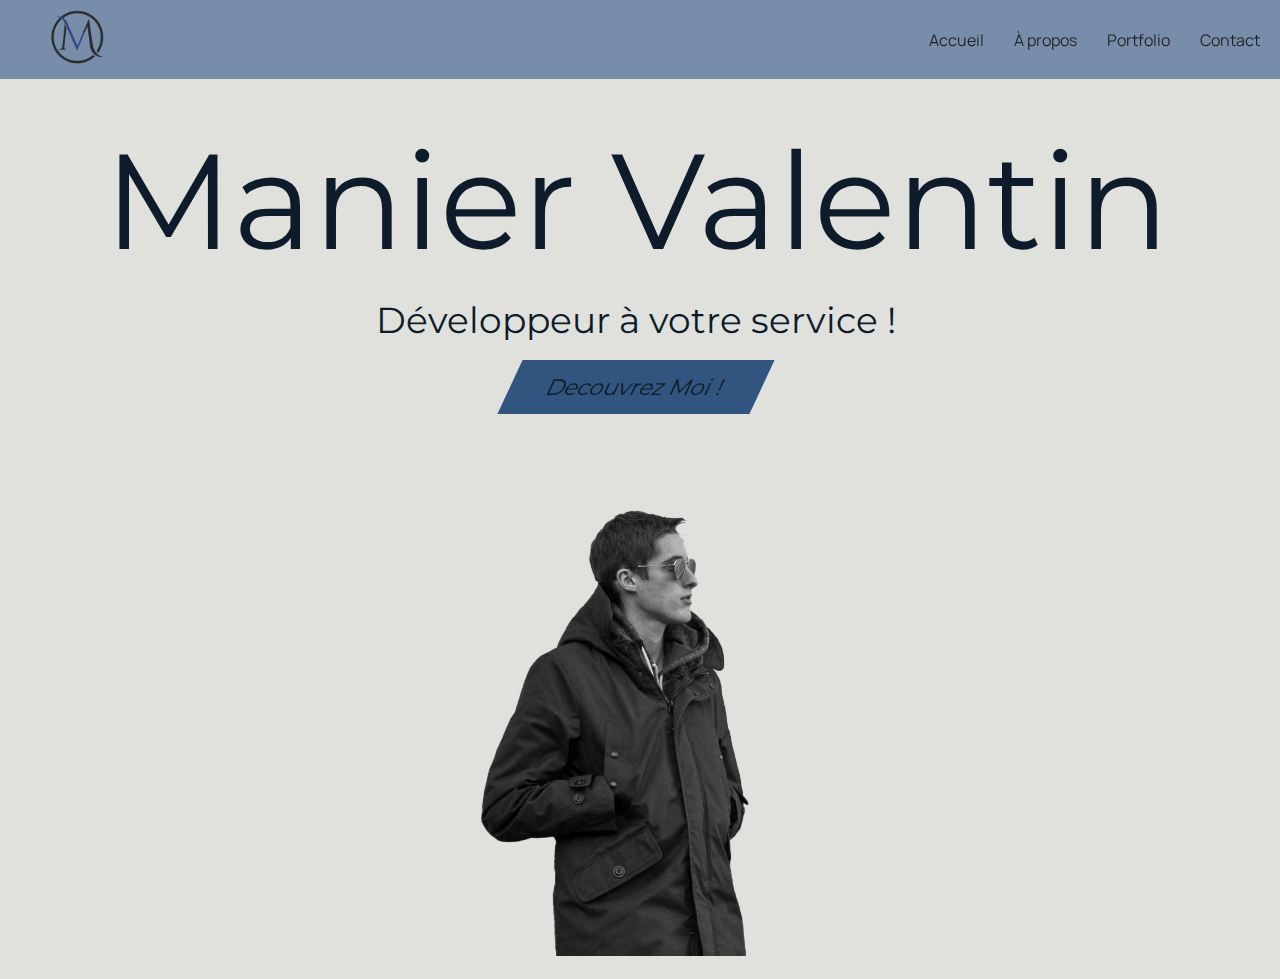
<file: index.html>
<!DOCTYPE html>
<html lang="fr">

<head>
  <meta charset="UTF-8" />
  <title>Portfolio de Manier Valentin</title>
  <meta name="viewport" content="width=device-width, initial-scale=1.0" />
  <link href="style/style.css" rel="stylesheet" />
  <link href="style/index.css" rel="stylesheet" />
  <link rel="preconnect" href="https://fonts.googleapis.com" />
  <link rel="preconnect" href="https://fonts.gstatic.com" crossorigin />
  <link href="https://fonts.googleapis.com/css2?family=Manrope&family=Montserrat&display=swap" rel="stylesheet" />
</head>

<body>
  <header>
    <nav>
      <script src="scripts/nav.js"></script>
      <a href="index.html"><img src="images/logo.png" alt="Logo Manier Valentin" /></a>
      <span id="menuItems">
        <ul>
          <li><a class="liennav" href="index.html">Accueil</a></li>
          <li><a class="liennav" href="a-propos.html">À propos</a></li>
          <li><a class="liennav" href="portfolio.html">Portfolio</a></li>
          <li><a class="liennav" href="contact.html">Contact</a></li>
        </ul>
      </span>
      <a href="javascript:void(0);" class="icon" onclick="toggleMenu()">
        &#9776;
      </a>
    </nav>
  </header>

  <main>
    <section class="accueil_titre_photo">
      <span>
        <h1 class="titre">Manier Valentin</h1>
        <h2>Développeur à votre service ! </h2>
        <div class="CTA2"><a href="a-propos.html">Decouvrez Moi !</a></div>
      </span>
      <img class="photo" src="images/maniervalentin_webdeveloper.png" />
  </main>
</body>

</html>
</file>
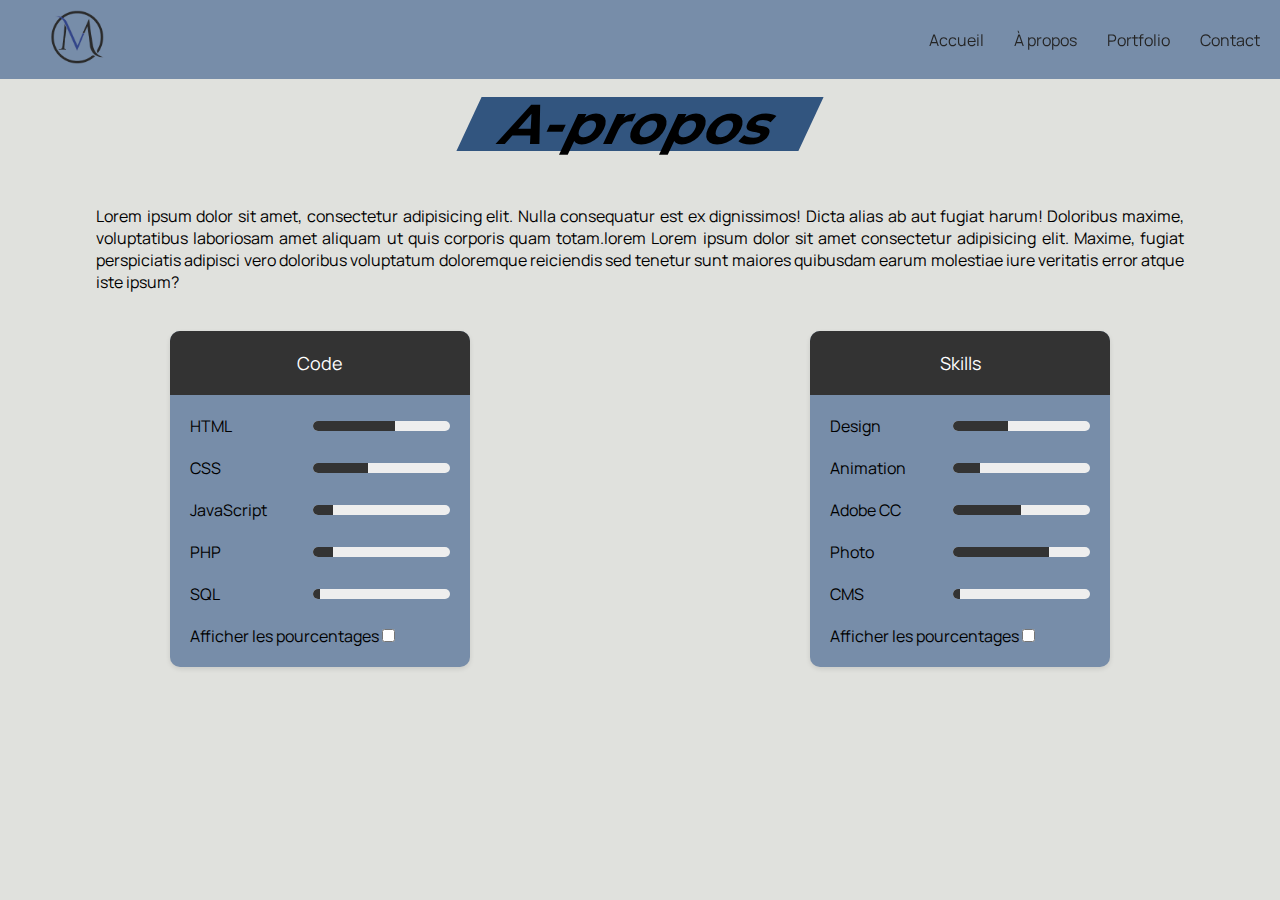
<file: a-propos.html>
<!DOCTYPE html>
<html lang="fr">

<head>
  <meta charset="UTF-8" />
  <title>Portfolio de Manier Valentin</title>
  <meta name="viewport" content="width=device-width, initial-scale=1.0" />
  <link href="style/style.css" rel="stylesheet" />
  <link href="style/a-propos.css" rel="stylesheet" />
  <link rel="preconnect" href="https://fonts.googleapis.com" />
  <link rel="preconnect" href="https://fonts.gstatic.com" crossorigin />
  <link href="https://fonts.googleapis.com/css2?family=Manrope&family=Montserrat&display=swap" rel="stylesheet">
</head>

<body>
  <header>
    <nav>
      <script src="scripts/nav.js">
      </script>
      <a href="index.html"><img src="images/logo.png" alt="Logo Manier Valentin" /></a>
      <span id="menuItems">
        <ul>
          <li><a class="liennav" href="index.html">Accueil</a></li>
          <li><a class="liennav" href="a-propos.html">À propos</a></li>
          <li><a class="liennav" href="portfolio.html">Portfolio</a></li>
          <li><a class="liennav" href="contact.html">Contact</a></li>
        </ul>
      </span>
      <a href="javascript:void(0);" class="icon" onclick="toggleMenu()">
        &#9776;
      </a>
    </nav>
  </header>

  <main>
    <h1 class="CTA2">A-propos</h1>

    <section class="Présentation_">
      <span class=" Présentation">
        <p> Lorem ipsum dolor sit amet, consectetur adipisicing elit. Nulla consequatur est ex dignissimos! Dicta alias
          ab aut fugiat harum! Doloribus maxime, voluptatibus laboriosam amet aliquam ut quis corporis quam totam.lorem
          Lorem ipsum dolor sit amet consectetur adipisicing elit. Maxime, fugiat perspiciatis adipisci vero doloribus
          voluptatum doloremque reiciendis sed tenetur sunt maiores quibusdam earum molestiae iure veritatis error atque
          iste ipsum? </p>
      </span>
    </section>
    <section class="Compétence">
      <div class="card-container">
        <div class="card">
          <div class="header">Code</div>
          <div class="body">
            <div class="skill">
              <div class="skill-name">HTML</div>
              <div class="skill-level">
                <div class="skill-percent html"></div>
              </div>
              <div class="skill-percent-number">60%</div>
            </div>
            <div class="skill">
              <div class="skill-name">CSS</div>
              <div class="skill-level">
                <div class="skill-percent css"></div>
              </div>
              <div class="skill-percent-number">40%</div>
            </div>
            <div class="skill">
              <div class="skill-name">JavaScript</div>
              <div class="skill-level">
                <div class="skill-percent javascript"></div>
              </div>
              <div class="skill-percent-number">15%</div>
            </div>
            <div class="skill">
              <div class="skill-name">PHP</div>
              <div class="skill-level">
                <div class="skill-percent php"></div>
              </div>
              <div class="skill-percent-number">15%</div>
            </div>
            <div class="skill">
              <div class="skill-name">SQL</div>
              <div class="skill-level">
                <div class="skill-percent sql"></div>
              </div>
              <div class="skill-percent-number">5%</div>
            </div>
            <label for="show-percentages">Afficher les pourcentages</label>
            <input type="checkbox" id="show-percentages">
          </div>
        </div>

        <div class="card">
          <div class="header">Skills</div>
          <div class="body">
            <div class="skill">
              <div class="skill-name">Design</div>
              <div class="skill-level">
                <div class="skill-percent design"></div>
              </div>
              <div class="skill-percent-number2">40%</div>
            </div>
            <div class="skill">
              <div class="skill-name">Animation</div>
              <div class="skill-level">
                <div class="skill-percent animation"></div>
              </div>
              <div class="skill-percent-number2">20%</div>
            </div>
            <div class="skill">
              <div class="skill-name">Adobe CC</div>
              <div class="skill-level">
                <div class="skill-percent adobecc"></div>
              </div>
              <div class="skill-percent-number2">70%</div>
            </div>
            <div class="skill">
              <div class="skill-name">Photo</div>
              <div class="skill-level">
                <div class="skill-percent photo"></div>
              </div>
              <div class="skill-percent-number2">70%</div>
            </div>
            <div class="skill">
              <div class="skill-name">CMS</div>
              <div class="skill-level">
                <div class="skill-percent CMS"></div>
              </div>
              <div class="skill-percent-number2">5%</div>
            </div>
            <label for="show-percentages2">Afficher les pourcentages</label>
            <input type="checkbox" id="show-percentages2">
          </div>
        </div>
      </div>
    </section>
  </main>

</body>

<script src="scripts/a-propos.js"></script>

</html>
</file>
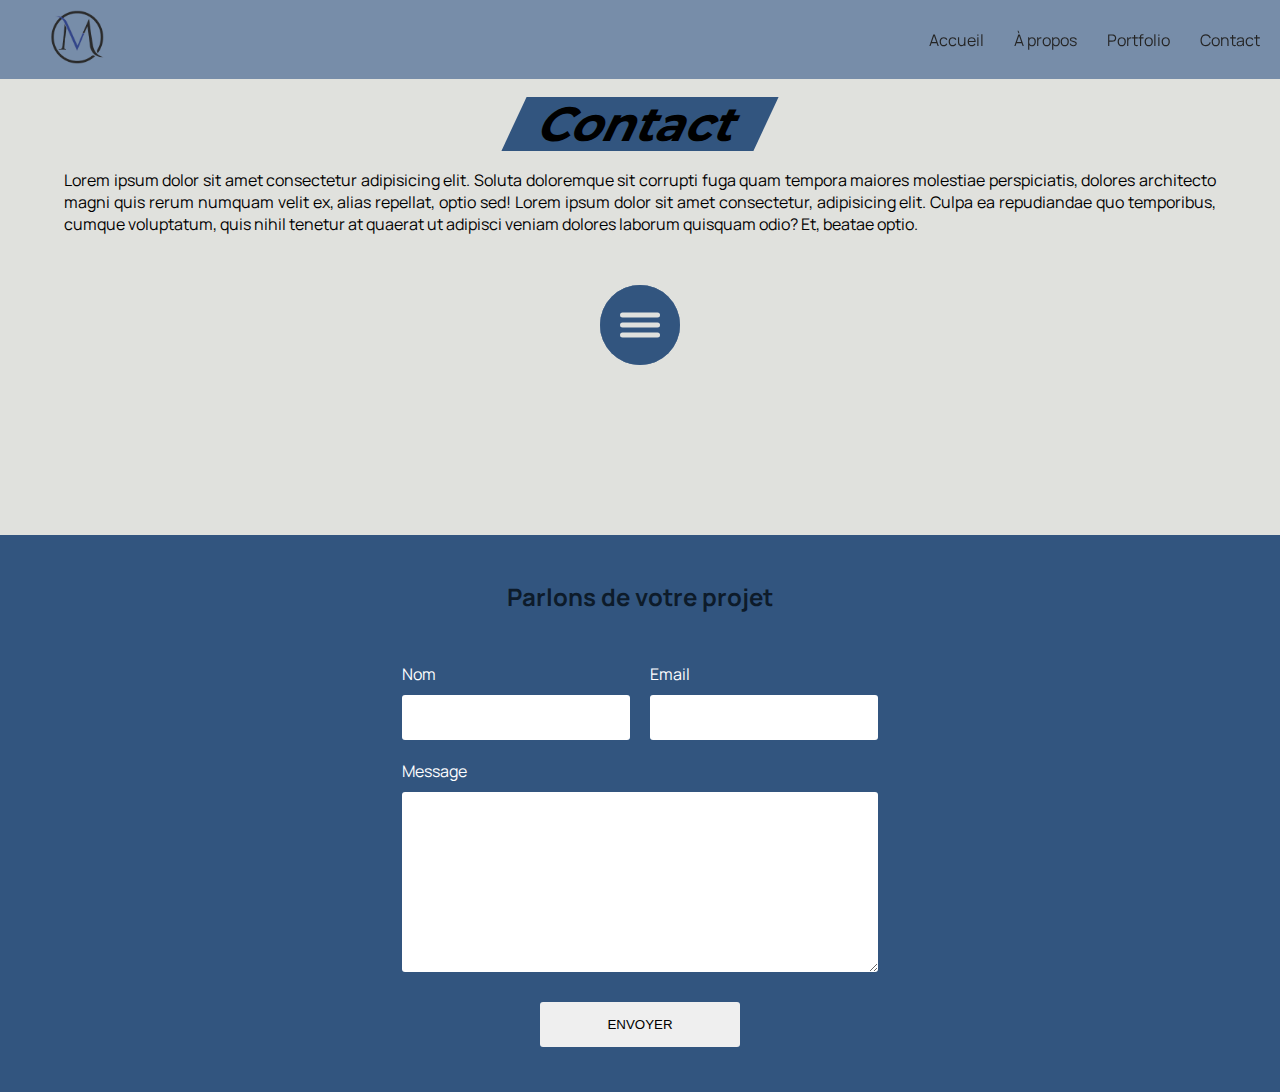
<file: contact.html>
<!DOCTYPE html>
<html lang="fr">

<head>
    <meta charset="UTF-8" />
    <title>Portfolio de Manier Valentin</title>
    <meta name="viewport" content="width=device-width, initial-scale=1.0" />
    <link href="style/style.css" rel="stylesheet" />
    <link href="style/contact.css" rel="stylesheet" />
    <link rel="preconnect" href="https://fonts.googleapis.com" />
    <link rel="preconnect" href="https://fonts.gstatic.com" crossorigin />
    <link href="https://fonts.googleapis.com/css2?family=Manrope&family=Montserrat&display=swap" rel="stylesheet" />
</head>

<body>
    <header>
        <nav>
            <script src="scripts/nav.js">
            </script>
            <a href="index.html"><img src="images/logo.png" alt="Logo Manier Valentin" /></a>
            <span id="menuItems">
                <ul>
                    <li><a class="liennav" href="index.html">Accueil</a></li>
                    <li><a class="liennav" href="a-propos.html">À propos</a></li>
                    <li><a class="liennav" href="portfolio.html">Portfolio</a></li>
                    <li><a class="liennav" href="contact.html">Contact</a></li>
                </ul>
            </span>
            <a href="javascript:void(0);" class="icon" onclick="toggleMenu()">
                &#9776;
            </a>
        </nav>
    </header>
</body>

<div class="CTA2">
    <h1>Contact</h1>
</div>
<section class="Contact">
    <section class="section-RS">
        <p>Lorem ipsum dolor sit amet consectetur adipisicing elit. Soluta doloremque sit corrupti fuga quam tempora
            maiores molestiae perspiciatis, dolores architecto magni quis rerum numquam velit ex, alias repellat, optio
            sed! Lorem ipsum dolor sit amet consectetur, adipisicing elit. Culpa ea repudiandae quo temporibus, cumque
            voluptatum, quis nihil tenetur at quaerat ut adipisci veniam dolores laborum quisquam odio? Et, beatae
            optio.</p>
    </section>
    <section class="container-menu">
        <div class="btn-menu">
            <div class="ligne"></div>
        </div>

        <div class="blob blob-2">
            <a href="https://www.linkedin.com/in/valentin-manier-a18255150/" target="_blank"><img
                    src="images/LogoIinkedin.png" alt="logo linkedin" class="icone"></a>
        </div>
        <div class="blob blob-3">
            <a href="https://www.behance.net/" target="_blank"><img src="images/LogoBehance.png" alt="Logo Behance""
                    class=" icone"></a>
        </div>
        <div class="blob blob-4">
            <a href="https://github.com/WattoRex" target="_blank"><img src="images/LogoGit.png" alt="Logo Git"
                    class="icone"></a>
        </div>
    </section>
</section>

<section class="section-contact" id="contact">
    <h2>Parlons de votre projet</h2>
    <form method="get" action="">
        <div class="form-nom-email">
            <div class="form-column">
                <label for="nom">Nom</label>
                <input type="text" name="nom" id="nom" />
            </div>
            <div class="form-column">
                <label for="email">Email</label>
                <input type="email" name="email" id="email" />
            </div>
        </div>
        <label for="message">Message</label>
        <textarea name="message" id="message" rows="10"></textarea>
        <div class="Envoyer"><input type="submit" value="ENVOYER" class="cta" /></div>
    </form>
</section>

<script src="scripts/contact.js"></script>

</html>
</file>
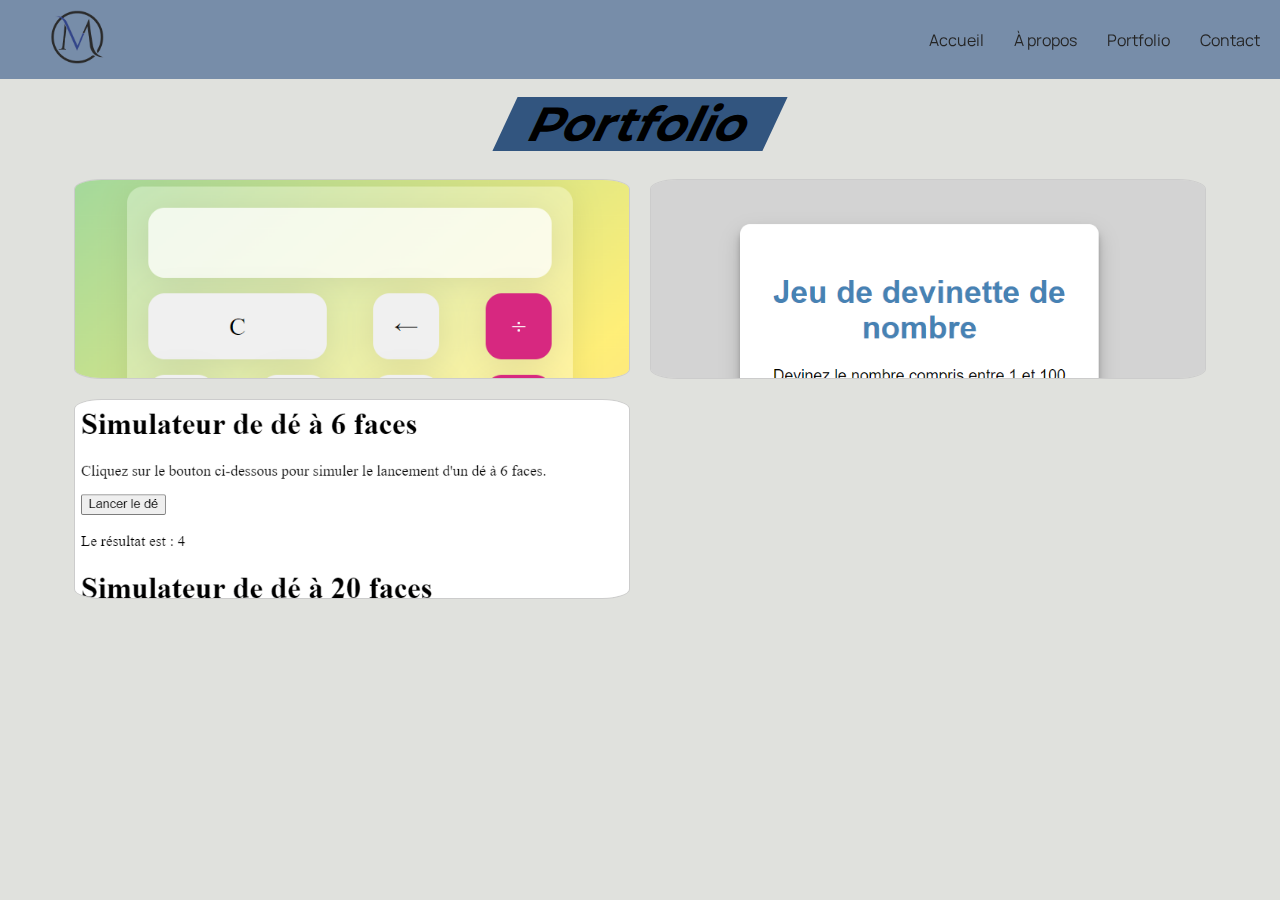
<file: portfolio.html>
<!DOCTYPE html>
<html lang="fr">

<head>
  <meta charset="UTF-8" />
  <title>Portfolio de Manier Valentin</title>
  <meta name="viewport" content="width=device-width, initial-scale=1.0" />
  <link href="style/style.css" rel="stylesheet" />
  <link rel="stylesheet" href="style/portfolio.css">
  <link rel="preconnect" href="https://fonts.googleapis.com" />
  <link rel="preconnect" href="https://fonts.gstatic.com" crossorigin />
  <link href="https://fonts.googleapis.com/css2?family=Manrope&family=Montserrat&display=swap" rel="stylesheet">
</head>

<body>
  <header>
    <nav>
      <script src="scripts/nav.js">
      </script>
      <a href="index.html"><img src="images/logo.png" alt="Logo Manier Valentin" /></a>
      <span id="menuItems">
        <ul>
          <li><a class="liennav" href="index.html">Accueil</a></li>
          <li><a class="liennav" href="a-propos.html">À propos</a></li>
          <li><a class="liennav" href="portfolio.html">Portfolio</a></li>
          <li><a class="liennav" href="contact.html">Contact</a></li>
        </ul>
      </span>
      <a href="javascript:void(0);" class="icon" onclick="toggleMenu()">
        &#9776;
      </a>
    </nav>
  </header>

  <div class="CTA2">
    <h1>Portfolio</h1>
  </div>

  <section class="portfolio">
    <span class="project" onclick="toggleProject(this)">
      <img src="images/Projet Calculette.PNG" alt="Projet 1">
      <span class="info">
        <h2>Projet 1</h2>
        <p>Lorem ipsum, dolor sit amet consectetur adipisicing elit. Nostrum cupiditate,
          pariatur molestias et velit reprehenderit, eius quisquam optio esse dignissimos nam beatae modi
          aliquid facilis id iure error ex aliquam!.</p>
        <div class="lienProjet"><a href="">Lien Projet</a></div>
      </span>
    </span>

    <span class="project" onclick="toggleProject(this)">
      <img src="images/ProjetJustePrix.PNG" alt="Projet 2">
      <span class="info">
        <h2>Projet 2</h2>
        <p>Lorem ipsum, dolor sit amet consectetur adipisicing elit. Nostrum cupiditate,
          pariatur molestias et velit reprehenderit, eius quisquam optio esse dignissimos nam beatae modi
          aliquid facilis id iure error ex aliquam!</p>
        <div class="lienProjet"><a href="">Lien Projet</a></div>
      </span>
    </span>

    <span class="project" onclick="toggleProject(this)">
      <img src="images/ProjetLancerDé.PNG" Projet 3">
      <span class="info">
        <h2>Projet 3</h2>
        <p>Lorem ipsum, dolor sit amet consectetur adipisicing elit. Nostrum cupiditate,
          pariatur molestias et velit reprehenderit, eius quisquam optio esse dignissimos nam beatae modi
          aliquid facilis id iure error ex aliquam!</p>
        <div class="lienProjet"><a href="">Lien Projet</a></div>
      </span>
    </span>
</body>

<button class="show-all-btn" id="test" onclick="showAllProjects()">Afficher tous les projets</button>

<script src="scripts/portfolio.js"></script>

</html>
</file>
<file: style/index.css>
.accueil_titre_photo {
  display: flex;
  flex-wrap: wrap;
  align-items: center;
  justify-content: center;
  height: 100vh;
  margin: auto;
}

.accueil_titre_photo h1 {
  margin-bottom: 15px;
  margin-top: 15px;
  text-align: center;
  font-family: Montserrat;
  font-style: normal;
  font-weight: normal;
  font-size: 15vh;
  color: rgba(13, 27, 42, 1);
}

.accueil_titre_photo h2 {
  margin-bottom: 0px;
  font-family: Montserrat;
  font-style: normal;
  font-weight: normal;
  font-size: 4vh;
  text-align: center;
  color: rgba(13, 27, 42, 1);
}

.accueil_titre_photo span {
  padding-right: 8px;
  margin-top: 1px;
}

main img {
  margin-left: 1vh;
  width: 40vh;
}

.CTA2 {
  display: flex;
  justify-content: center;
  align-items: center;
  text-align: center;
  width: 28vh;
  height: 6vh;
  margin: auto;
  background: #32557f;
  transform: skew(-25deg);
  margin-top: 2vh;
  margin-bottom: 2vh;
}

.CTA2 a {
  font-size: 1.4em;
  font-family: Montserrat;
  text-decoration: none;
  color: rgba(13, 27, 42, 1);
}

@media screen and (max-width: 992px) {
  .accueil_titre_photo .photo {
    order: 1;
  }

  .accueil_titre_photo span {
    order: 2;
  }

  .accueil_titre_photo h1 {
    font-size: 12vh;
  }
  
  .accueil_titre_photo h2 {
    font-size: 3vh;
  }
}
</file>
<file: style/a-propos.css>
.Présentation_ {
  display: flex;
}

.Présentation {
  width: 85%;
  text-align: justify;
  margin: auto;
  margin-top: 4vh;
}

.card-container {
  display: flex;
  flex-wrap: wrap;
  justify-content: space-around;
}

.Compétence {
margin-top: 4vh;  
}

/* CSS pour les compétence */
/* Valeur Compétence */
:root {
  --html-skill-percent: 60%;
  --css-skill-percent: 40%;
  --javascript-skill-percent: 15%;
  --php-skill-percent: 15%;
  --sql-skill-percent: 5%;
  --design-skill-percent: 40%;
  --animation-skill-percent: 20%;
  --adobecc-skill-percent: 50%;
  --photo-skill-percent: 70%;
  --CMS-skill-percent: 5%;
}
 
/* Bar Code */
.skill-percent.html {
  width: var(--html-skill-percent);
}
.skill-percent.css {
  width: var(--css-skill-percent);
}
.skill-percent.javascript {
  width: var(--javascript-skill-percent);
}
.skill-percent.php {
  width: var(--php-skill-percent);
}
.skill-percent.sql {
  width: var(--sql-skill-percent);
}
/* Bar Skills */
.skill-percent.design {
  width: var(--design-skill-percent);
}
.skill-percent.animation {
  width: var(--animation-skill-percent);
}
.skill-percent.adobecc {
  width: var(--adobecc-skill-percent);
}
.skill-percent.photo {
  width: var(--photo-skill-percent);
}
.skill-percent.CMS {
  width: var(--CMS-skill-percent);
}


/* Mise en forme */

.card {
  width: 300px;
  background-color: #778da9;
  box-shadow: 0 2px 5px rgba(0, 0, 0, 0.1);
  border-radius: 10px;
  overflow: hidden;
  margin-top: 2px;
}

.header {
  background-color: #333;
  color: #fff;
  padding: 20px;
  text-align: center;
  font-size: 18px;
}

.body {
  padding: 20px;
}

.skill {
  display: flex;
  align-items: center;
  margin-bottom: 20px;
}

.skill-name {
  width: 120px;
  font-size: 16px;
}

.skill-level {
  width: 160px;
  height: 10px;
  background-color: #eee;
  border-radius: 10px;
  overflow: hidden;
  margin-left: 20px;
}

.skill-percent {
  background-color: #333;
  height: 100%;
  width: var(--skill-percent);
  animation: fill 1.5s ease-out;
}

.skill-percent-number, .skill-percent-number2 {
  display: none;
  margin-left: 20px;
  font-size: 16px;
}

@keyframes fill {
  0% {
    width: 0;
  }
}

.no-hover:hover {
  pointer-events: none;
}

.CTA2 {
  display: flex;
  justify-content: center;
  align-items: center;
  text-align: center;
  width: 38vh;
  height: 6vh;
  margin: auto;
  background: #32557f;
  transform: skew(-25deg);
  margin-top: 2vh;
  margin-bottom: 2vh;
  }
</file>
<file: style/contact.css>
h1 {
  text-align: left;
}

.CTA2 {
display: flex;
justify-content: center;
align-items: center;
text-align: center;
width: 28vh;
height: 6vh;
margin: auto;
background: #32557f;
transform: skew(-25deg);
margin-top: 2vh;
margin-bottom: 2vh;
}

.CTA2 h1 {
font-size: 3em;
}

.Contact {
  display: flex;
  flex-direction: row;
  flex-wrap: wrap;
  justify-content: space-around;
  align-items: center;
}

.section-RS {
  text-align: justify;
  width: 90%;
  flex-wrap: wrap;
  display: flex;
  flex-direction: column;
}

.section-contact {
  background-color: #32557f;
  padding: 5vh;
}

.section-contact h2 {
  color: rgba(13, 27, 42, 1);
  text-align: center;
  margin-bottom: 50px;
}
form {
  display: flex;
  flex-direction: column;
  width: 40%;
  margin: auto;
  color: white;
}

.form-nom-email {
  display: flex;
  flex-direction: row;
  gap: 20px;
}

.form-column {
  flex: 1;
  display: flex;
  flex-direction: column;
  margin-bottom: 20px;
}

input,
textarea {
  padding: 15px;
  border-radius: 3px;
  border: none;
}

label {
  margin-bottom: 10px;
}

.Envoyer {
  display: flex;
}
  
input[type="submit"] {
  width: 200px;
  margin: auto;
  margin-top: 30px;
}


/* Bouton Menu */
.container-menu {
  width: 300px;
  height: 300px;
  transform: translate(-50%, -50%);
  position: relative;
  top: 90px;
  left: 150px;
}

.btn-menu {
  width: 80px;
  height: 80px;
  border-radius: 50%;
  background: #32557f;
  position: absolute;
  top: 50%;
  left: 50%;
  transform: translate(-50%, -50%);
  z-index: 20;
  cursor: pointer;
}

.ligne {
  width: 40px;
  height: 5px;
  border-radius: 5px;
  background: #E0E1DD;
  position: absolute;
  top: 50%;
  left: 50%;
  transform: translate(-50%, -50%);
  transition: all 0.1s ease-in-out;
}
.ligne::before {
  content: "";
  position: absolute;
  bottom: 10px;
  background: #E0E1DD;
  width: 100%;
  height: 5px;
  border-radius: 5px;
  transition: all 0.2s ease-in-out;
}
.ligne::after {
  content: "";
  position: absolute;
  top: 10px;
  background: #E0E1DD;
  width: 100%;
  height: 5px;
  border-radius: 5px;
  transition: all 0.2s ease-in-out;
}

.container-menu.active .ligne::before {
  transform: translateY(10px) rotate(-45deg);
}
.container-menu.active .ligne {
  background: transparent;
}
.container-menu.active .ligne::after {
  transform: translateY(-10px) rotate(45deg);
}

.icone {
  width: 40px;
}
.blob {
  width: 80px;
  height: 80px;
  border-radius: 50%;
  background: #f1f1f1;
  position: absolute;
  top: 50%;
  left: 50%;
  transform: translate(-50%, -50%);
  display: flex;
  justify-content: center;
  align-items: center;
}

.blob-2 {
  background: #778DA9;
  transition: all 0.2s 0.2s ease-in-out;
}
.blob-3 {
  background: #778DA9;
  transition: all 0.2s 0.3s ease-in-out;
}
.blob-4 {
  background: #778DA9;
  transition: all 0.2s 0.4s ease-in-out;
}

/* Animation */
.container-menu.active .blob-2 {
  top: 85%;
  left: 85%;
}
.container-menu.active .blob-3 {
  top: 100%;
}

.container-menu.active .blob-4 {
  left: 15%;
  top: 85%;
}

@media screen and (max-width: 996px) {
  .section-contact {
    padding: 50px 20px;
  }

  .form-nom-email {
    flex-direction: column;
    gap: 0;
  }
}
</file>
<file: style/portfolio.css>
/* Titre */
.CTA2 {
  display: flex;
  justify-content: center;
  align-items: center;
  text-align: center;
  width: 30vh;
  height: 6vh;
  margin: auto;
  background: #32557f;
  transform: skew(-25deg);
  margin-top: 2vh;
  margin-bottom: 2vh;
}

.CTA2 h1 {
  font-size: 3em;
}

/* Styles pour la mise en page */

.portfolio {
  display: grid;
  grid-template-columns: 1fr 1fr;
  grid-template-rows: 1fr 1fr;
  justify-content: flex-start;
  width: 90%;
  margin: auto;
}

.project {
  flex-basis: calc(33.33% - 20px);
  margin: 10px;
  height: 200px;
  overflow: hidden;
  border: 1px solid #ccc;
  cursor: pointer;
  transition: flex-basis 0.3s ease;
  position: relative;
  border-radius: 5%;
}

.project:hover {
  flex-basis: calc(33.33% + 20px);
}

.project img {
  width: 100%;
  height: auto;
  object-fit: cover;
  transition: transform 0.3s ease;
}

.project:hover img {
  transform: scale(1.2);
}

.project .info {
  display: none;
  padding: 10px;
  box-sizing: border-box;
  background-color: #778DA9;
  position: absolute;
  top: 0;
  right: 0;
  bottom: 0;
  width: 50%;
  overflow: auto;
  text-align: justify;
}

.project.active {
  display: grid;
  grid-template-columns: 1fr 1fr;
  grid-template-rows: 1fr;
  width: 80%;
  margin: auto;
  flex-basis: calc(100% - 20px);
  height: auto;
  cursor: initial;
  position: fixed;
  top: 200px;
  left: 0;
  right: 0;
  bottom: 150px;
  z-index: 999;
  /* display: flex;
  align-items: center;
  justify-content: center; */
  background-color: rgba(0, 0, 0, 0.8);
  overflow: auto;
}

.project.active img {
object-fit: cover;
}

.project.active .info {
  display: block;
}

.project .info h2 {
  margin: 0;
  display: flex;
  align-items: center;
  justify-content: center;
  margin-top: 10%;
  margin-bottom: 2vh;
}

.project .info .lienProjet {
  display: flex;
  margin: auto;
  
}

.project .info .lienProjet a {
  text-decoration: none;
  position: relative;
  top: 4vh;
  margin: auto;
  border: 1px solid black;
  border-radius: 25%;
  padding: 4px;
  color: #0D1B2A;
}

.show-all-btn {
  position: fixed;
  bottom: 10px;
  right: 10px;
  display: none;
}

/* Anim Hover lien projet */


@media (max-width: 768px) {
  .portfolio {
    flex-wrap: wrap;
  }

  .project {
    flex-basis: 100%;
  }

  .show-all-btn {
    display: block;
  }
}
</file>
<file: style/style.css>
* {
  /* Reset CSS */
  margin: 0;
  padding: 0;
  border: 0;
  vertical-align: baseline;
  box-sizing: border-box;
}

ul {
  list-style: none;
  display: flex;
}

h1 {
  font-size: 3.5em;
  font-family: "Montserrat", sans-serif;
}

body {
  font-family: "Manrope", sans-serif;
  font-size: 1em;
  background-color: rgba(224, 225, 221, 1);
}

nav {
  display: flex;
  flex-direction: row;
  flex-wrap: wrap;
  align-items: center;
  justify-content: space-between;
  font-family: "Manrope", sans-serif;
}

header {
  padding: 5px 20px;
  background-color: rgba(119, 141, 169, 1);
}

nav a {
  margin-left: 30px;
  color: #242424;
  text-decoration: none;
  background-image: linear-gradient(to right, #415a77, #415a77 0%, #242424 50%);
  background-size: 200% 100%;
  background-position: -100%;
  display: inline-block;
  padding: 5px 0;
  position: relative;
  background-clip: text;
  -webkit-background-clip: text;
  -webkit-text-fill-color: transparent;
  transition: all 0.3s ease-in-out;
}

nav .liennav:before {
  content: "";
  background: #32557f;
  display: block;
  position: absolute;
  bottom: -3px;
  left: 0;
  width: 0;
  height: 3px;
  transition: all 0.3s ease-in-out;
}

nav .liennav:hover {
  background-position: 0;
}

a:hover::before {
  width: 100%;
}

nav img {
  width: 6vh;
  height: 6vh;
}

a:hover {
  color: #242424;
  text-decoration: none;
}

#menuItems {
  display: flex;
}

#menuItems a {
  display: block;
}

.icon {
  display: none;
  color: #242424;
  cursor: pointer;
  font-size: 20px;
  margin-right: 2vh;
}

/* Hamburgur */


@media only screen and (max-width: 781px) {
  #menuItems {
    display: none;
    flex-direction: column;
  }

  ul {
    list-style: none;
    flex-direction: column;
    text-align: center;
    gap: 5px;
    font-size: large;
    /* left: -100vw;
    top: 73.6px;
    width: 100vw;
    height: calc(100vh - 73.6px);
    display: flex;
    flex-direction: column;
    align-items: center;
    justify-content: space-around;
    transition: 1s;
    gap: 0; */
  }

  .icon {
    display: block;
  }

  .accueil_titre_photo img {
    margin-top: 2vh;
  }
}
</file>
